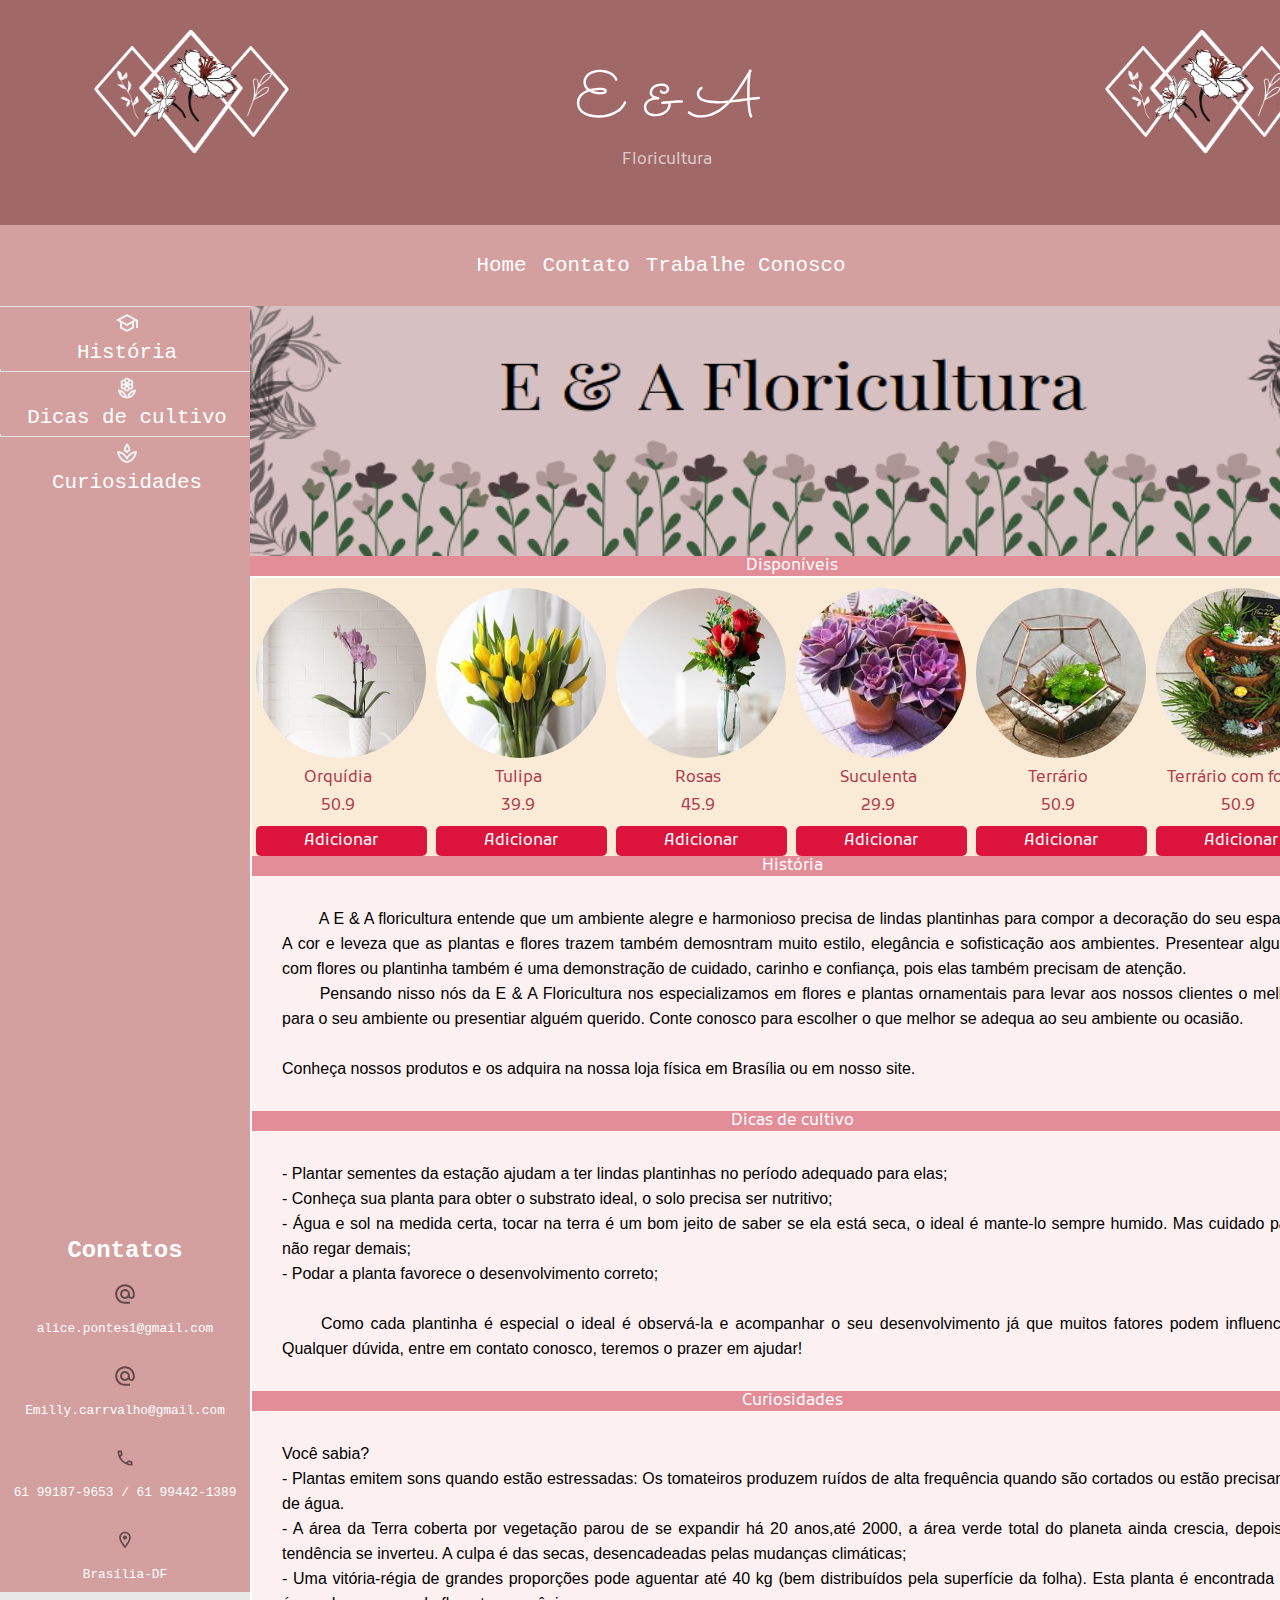
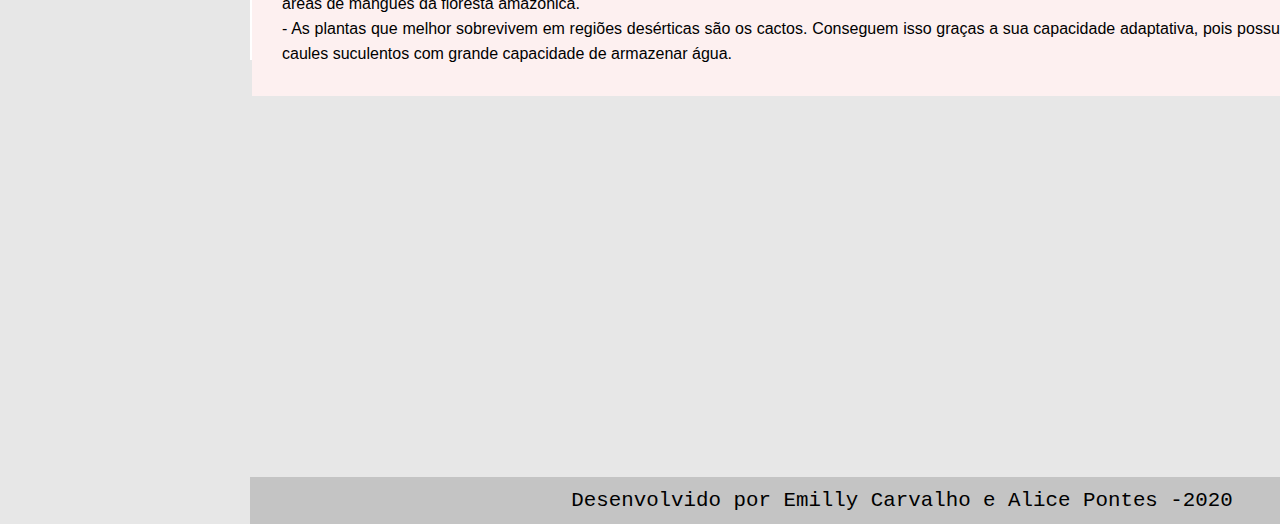
<file: teste-projeto/index.html>
<!DOCTYPE html>
<html lang="en">
  <head>
    <meta charset="UTF-8" />
    <meta name="viewport" content="width=device-width, initial-scale=1.0" />
    <link rel="stylesheet" type="text/css" href="estilos.css" />
    <title>E & A</title>
  </head>
    <body>
        <section >
     
            <header>
              <div id="nome-da-loja"><h1>E & A</h1>
               <p id="p-nome-loja">Floricultura</p></div>
               <img id="logo" src="img/Adalee Naturals.png">
               <img id="logo2" src="img/Adalee Naturals.png">
             </header>
             <nav id="nav-top">
              <ul class="nav-top">
               <ul class="nav-top">
                 <a href="index.html"><li class="nav-top">Home</li></a>
                <a href="#contatos"><li class="nav-top">Contato</li></a>
                <a href="trabalhe_conosco.html"><li class="nav-top">Trabalhe Conosco</li></a>
               </ul></ul>
            </nav>
             <aside id="lado-esquerdo">
              <nav id="nav-left">
               
                  <div class="nav-left" > <a href="#historia"><li class="nav-left"><svg width="24" height="24" viewBox="0 0 24 24" fill="none" xmlns="http://www.w3.org/2000/svg">
                    <path fill-rule="evenodd" clip-rule="evenodd" d="M12 3L1 9L5 11.18V17.18L12 21L19 17.18V11.18L21 10.09V17H23V9L12 3ZM18.82 9L12 12.72L5.18 9L12 5.28L18.82 9ZM12 18.72L17 15.99V12.27L12 15L7 12.27V15.99L12 18.72Z" fill="#F2F2F2"/>
                    </svg>
                    <br>História</li></a> </div>
                  <div class="nav-left" > <a href="#dicas_cultivo"><li class="nav-left"><svg width="24" height="24" viewBox="0 0 24 24" fill="none" xmlns="http://www.w3.org/2000/svg">
                    <path fill-rule="evenodd" clip-rule="evenodd" d="M8.66 13.57C8.81 13.57 8.95 13.56 9.09 13.54C9.56 14.69 10.69 15.5 12 15.5C13.31 15.5 14.44 14.69 14.91 13.54C15.05 13.56 15.2 13.57 15.34 13.57C17.07 13.57 18.48 12.16 18.48 10.43C18.48 9.72 18.23 9.04 17.81 8.5C18.24 7.96 18.48 7.28 18.48 6.57C18.48 4.84 17.07 3.43 15.34 3.43C15.19 3.43 15.05 3.44 14.91 3.46C14.44 2.31 13.31 1.5 12 1.5C10.69 1.5 9.56 2.31 9.09 3.46C8.95 3.44 8.8 3.43 8.66 3.43C6.93 3.43 5.52 4.84 5.52 6.57C5.52 7.28 5.77 7.96 6.19 8.5C5.76 9.04 5.51 9.72 5.51 10.43C5.51 12.16 6.92 13.57 8.66 13.57ZM12 13.5C11.38 13.5 10.88 13.01 10.86 12.4L10.98 11.31C11.3 11.43 11.64 11.5 12 11.5C12.36 11.5 12.71 11.43 13.03 11.31L13.14 12.4C13.12 13.01 12.62 13.5 12 13.5ZM14.7 11.37C14.88 11.5 15.1 11.57 15.34 11.57C15.97 11.57 16.49 11.06 16.49 10.42C16.49 9.98 16.23 9.58 15.83 9.39L14.95 8.97C14.83 9.71 14.44 10.35 13.89 10.8L14.7 11.37ZM14.69 5.63C14.89 5.5 15.11 5.43 15.34 5.43C15.97 5.43 16.48 5.94 16.48 6.57C16.48 7.01 16.23 7.4 15.82 7.6L14.94 8.02C14.82 7.28 14.43 6.64 13.87 6.19L14.69 5.63ZM13.14 4.6C13.12 3.99 12.62 3.5 12 3.5C11.38 3.5 10.88 3.99 10.86 4.6L10.98 5.69C11.3 5.57 11.64 5.5 12 5.5C12.36 5.5 12.71 5.57 13.03 5.69L13.14 4.6ZM8.66 5.43C8.9 5.43 9.12 5.5 9.3 5.63L10.11 6.19C9.56 6.64 9.17 7.28 9.05 8.02L8.17 7.6C7.77 7.4 7.51 7.01 7.51 6.57C7.51 5.94 8.03 5.43 8.66 5.43ZM9.05 8.98L8.17 9.4C7.77 9.6 7.51 9.99 7.52 10.42C7.52 11.05 8.03 11.56 8.66 11.56C8.89 11.56 9.11 11.49 9.31 11.36L10.12 10.81C9.56 10.36 9.17 9.72 9.05 8.98ZM12 22.5C16.97 22.5 21 18.47 21 13.5C16.03 13.5 12 17.53 12 22.5ZM3 13.5C3 18.47 7.03 22.5 12 22.5C12 17.53 7.97 13.5 3 13.5ZM14.44 20.06C15.15 18.16 16.66 16.64 18.56 15.94C17.85 17.84 16.34 19.35 14.44 20.06ZM5.44 15.94C7.34 16.65 8.86 18.16 9.56 20.06C7.66 19.35 6.15 17.84 5.44 15.94Z" fill="#F2F2F2"/>
                    </svg>
                    <br>Dicas de cultivo</li></a> </div>
                  <div class="nav-left" > <a href="#curiosidades"><li class="nav-left">
                    <svg width="24" height="24" viewBox="0 0 63 64" fill="none" xmlns="http://www.w3.org/2000/svg">
                      <path fill-rule="evenodd" clip-rule="evenodd" d="M40.6613 25.68C40.1888 18.24 37.2225 10.9866 31.6575 5.33331C26.04 11.04 22.9425 18.2933 22.3388 25.68C25.6988 27.4933 28.7963 29.84 31.5 32.6933C34.2038 29.8666 37.3013 27.52 40.6613 25.68ZM31.6313 13.84C33.2851 16.5866 34.4401 19.6533 35.0438 22.8533C33.8101 23.6533 32.6551 24.5333 31.5263 25.4667C30.4238 24.56 29.2426 23.68 28.0351 22.88C28.6913 19.68 29.8988 16.6133 31.6313 13.84ZM23.4675 32.6666C26.6175 34.96 29.3475 37.8666 31.5 41.2C37.1438 32.4533 46.7775 26.6666 57.75 26.6666C57.75 40.8533 48.93 52.8533 36.6713 57.3066C34.9913 57.8933 33.285 58.3466 31.5 58.6666C29.715 58.3733 27.9825 57.92 26.3287 57.3066C14.07 52.8533 5.25 40.8533 5.25 26.6666C12.0487 26.6666 18.3225 28.88 23.4412 32.64C23.3046 32.5474 23.1581 32.4549 23.0081 32.3602L23.0079 32.3601C22.8122 32.2365 22.6107 32.1092 22.4175 31.9733C22.6156 32.1281 22.8225 32.2559 23.028 32.3829C23.1765 32.4746 23.3243 32.566 23.4675 32.6666ZM34.965 52.2666C33.81 52.6666 32.655 52.9866 31.4738 53.2533C30.3188 53.0133 29.19 52.6933 28.1138 52.2933C19.4775 49.1466 13.1513 41.6533 11.1825 32.6933C14.07 33.3866 16.8263 34.5866 19.3725 36.24L19.32 36.2666C19.6613 36.5066 20.0025 36.7466 20.3438 36.9333L20.5275 37.04C23.1263 38.96 25.3575 41.3333 27.1163 44.1066L31.5 50.9333L35.8838 44.1333C37.695 41.3333 39.9525 38.9333 42.525 37.04L42.7088 36.9066C42.945 36.7733 43.1813 36.6133 43.4175 36.4533L43.3913 36.4C45.9638 34.6666 48.825 33.3866 51.8175 32.6666C49.8488 41.6533 43.5488 49.1466 34.965 52.2666ZM23.4937 32.6661C23.5218 32.6933 23.5602 32.7271 23.5987 32.7466C23.5462 32.72 23.5199 32.6933 23.4937 32.6666C23.4937 32.6665 23.4937 32.6663 23.4937 32.6661ZM23.4674 32.64C23.4674 32.64 23.4933 32.64 23.4937 32.6661C23.4834 32.6562 23.4744 32.6471 23.4674 32.64Z" fill="#F2F2F2"/>
                      </svg> <br>Curiosidades 
                  </li></a> </div>
                  <div class="nav-left">
                  
                      
                  </div>
              </nav>
              <article id="article-nav" >
                <div id="contatos-nome"><h2>Contatos</h2></div>
                <div id="contatos">
                  <svg class="contatos" width="20" height="20" viewBox="0 0 34 34" fill="none" xmlns="http://www.w3.org/2000/svg">
                  <path fill-rule="evenodd" clip-rule="evenodd" d="M0.333496 17C0.333496 7.80001 7.80016 0.333344 17.0002 0.333344C26.2002 0.333344 33.6668 7.80001 33.6668 17V19.3833C33.6668 22.6667 31.1168 25.3333 27.8335 25.3333C25.8502 25.3333 23.9835 24.3667 22.9002 22.8833C21.4002 24.4 19.3002 25.3333 17.0002 25.3333C12.4002 25.3333 8.66683 21.6 8.66683 17C8.66683 12.4 12.4002 8.66668 17.0002 8.66668C21.6002 8.66668 25.3335 12.4 25.3335 17V19.3833C25.3335 20.7 26.5168 22 27.8335 22C29.1502 22 30.3335 20.7 30.3335 19.3833V17C30.3335 9.76668 24.2335 3.66668 17.0002 3.66668C9.76683 3.66668 3.66683 9.76668 3.66683 17C3.66683 24.2333 9.76683 30.3333 17.0002 30.3333H25.3335V33.6667H17.0002C7.80016 33.6667 0.333496 26.2 0.333496 17ZM12.0002 17C12.0002 19.7667 14.2335 22 17.0002 22C19.7668 22 22.0002 19.7667 22.0002 17C22.0002 14.2333 19.7668 12 17.0002 12C14.2335 12 12.0002 14.2333 12.0002 17Z" fill="black" fill-opacity="0.54"/>
                  </svg>
                  <a  class="contatos"  href="https://alice.pontes1@gmail.com" target="_blank"> <p>alice.pontes1@gmail.com</p></a>
                </div>
                <div id="contatos">
                  <svg  class="contatos" width="20" height="20" viewBox="0 0 34 34" fill="none" xmlns="http://www.w3.org/2000/svg">
                  <path fill-rule="evenodd" clip-rule="evenodd" d="M0.333496 17C0.333496 7.80001 7.80016 0.333344 17.0002 0.333344C26.2002 0.333344 33.6668 7.80001 33.6668 17V19.3833C33.6668 22.6667 31.1168 25.3333 27.8335 25.3333C25.8502 25.3333 23.9835 24.3667 22.9002 22.8833C21.4002 24.4 19.3002 25.3333 17.0002 25.3333C12.4002 25.3333 8.66683 21.6 8.66683 17C8.66683 12.4 12.4002 8.66668 17.0002 8.66668C21.6002 8.66668 25.3335 12.4 25.3335 17V19.3833C25.3335 20.7 26.5168 22 27.8335 22C29.1502 22 30.3335 20.7 30.3335 19.3833V17C30.3335 9.76668 24.2335 3.66668 17.0002 3.66668C9.76683 3.66668 3.66683 9.76668 3.66683 17C3.66683 24.2333 9.76683 30.3333 17.0002 30.3333H25.3335V33.6667H17.0002C7.80016 33.6667 0.333496 26.2 0.333496 17ZM12.0002 17C12.0002 19.7667 14.2335 22 17.0002 22C19.7668 22 22.0002 19.7667 22.0002 17C22.0002 14.2333 19.7668 12 17.0002 12C14.2335 12 12.0002 14.2333 12.0002 17Z" fill="black" fill-opacity="0.54"/>
                  </svg>
                  <a   class="contatos" href="https://emilly.carrvalho@gmail.com" target="_blank"><p>Emilly.carrvalho@gmail.com </p></a>
                </div>
                  <div id="contatos">
                    <svg  class="contatos" width="20" height="20" viewBox="0 0 40 40" fill="none" xmlns="http://www.w3.org/2000/svg">
                      <path fill-rule="evenodd" clip-rule="evenodd" d="M6.66667 5H12.5C13.4167 5 14.1667 5.75 14.1667 6.66667C14.1667 8.75 14.5 10.75 15.1167 12.6167C15.3 13.2 15.1667 13.85 14.7 14.3167L11.0333 17.9833C13.4333 22.7 17.3 26.55 22.0167 28.9667L25.6833 25.3C26.0167 24.9833 26.4333 24.8167 26.8667 24.8167C27.0333 24.8167 27.2167 24.8333 27.3833 24.9C29.25 25.5167 31.2667 25.85 33.3333 25.85C34.25 25.85 35 26.6 35 27.5167V33.3333C35 34.25 34.25 35 33.3333 35C17.6833 35 5 22.3167 5 6.66667C5 5.75 5.75 5 6.66667 5ZM10.9 8.33333C11 9.81667 11.25 11.2667 11.65 12.65L9.65 14.65C8.96667 12.65 8.53333 10.5333 8.38333 8.33333H10.9ZM27.3333 28.3667C28.75 28.7667 30.2 29.0167 31.6667 29.1167V31.6C29.4667 31.45 27.35 31.0167 25.3333 30.35L27.3333 28.3667Z" fill="black" fill-opacity="0.54"/>
                      </svg>
                      <p class="contatos"> 61 99187-9653 / 61 99442-1389</p>
                  </div>
                      <div id="contatos">
                        <svg class="contatos" width="20" height="20" viewBox="0 0 40 40" fill="none" xmlns="http://www.w3.org/2000/svg">
                          <path fill-rule="evenodd" clip-rule="evenodd" d="M20.0002 3.33331C13.5502 3.33331 8.3335 8.54998 8.3335 15C8.3335 23.75 20.0002 36.6666 20.0002 36.6666C20.0002 36.6666 31.6668 23.75 31.6668 15C31.6668 8.54998 26.4502 3.33331 20.0002 3.33331ZM11.6668 15C11.6668 10.4 15.4002 6.66665 20.0002 6.66665C24.6002 6.66665 28.3335 10.4 28.3335 15C28.3335 19.8 23.5335 26.9833 20.0002 31.4666C16.5335 27.0166 11.6668 19.75 11.6668 15ZM15.8335 15C15.8335 12.6988 17.699 10.8333 20.0002 10.8333C21.4888 10.8333 22.8643 11.6275 23.6086 12.9166C24.3529 14.2058 24.3529 15.7941 23.6086 17.0833C22.8643 18.3725 21.4888 19.1666 20.0002 19.1666C17.699 19.1666 15.8335 17.3012 15.8335 15Z" fill="black" fill-opacity="0.54"/>
                          </svg>
                          <p  class="contatos" >Brasília-DF</p>
                      </div>
                  
              </article>
             </aside>
             <aside id="lado-direito">
              <div id="carrin">
                <h2 id="carrinho-h2">Carrinho</h2>
              <div id="carrinho">
                <font style="color: aliceblue;">Ainda não adicionou nenhuma plantinha :(</font>
            </div>
              <div id="total">
                <h2 id="total-h2">Total da Compra</h2>
              </div>  

            <button id="btn-carrinho"><svg width="43" height="45" viewBox="0 0 49 53" fill="none" xmlns="http://www.w3.org/2000/svg">
              <path fill-rule="evenodd" clip-rule="evenodd" d="M37.3548 26.4337C36.6607 27.8029 35.3132 28.7083 33.7819 28.7083H18.5715L16.3257 33.125H40.8257V37.5416H16.3257C13.2223 37.5416 11.2623 33.942 12.7528 30.9829L15.509 25.5945L8.15902 8.83329H4.07568V4.41663H10.7519L12.6711 8.83329H42.8878C44.4394 8.83329 45.4194 10.6441 44.664 12.1016L37.3548 26.4337ZM39.4169 13.25H14.6107L19.4494 24.2916H33.7819L39.4169 13.25ZM16.3257 39.75C14.0799 39.75 12.2628 41.7375 12.2628 44.1666C12.2628 46.5958 14.0799 48.5833 16.3257 48.5833C18.5715 48.5833 20.409 46.5958 20.409 44.1666C20.409 41.7375 18.5715 39.75 16.3257 39.75ZM32.6794 44.1666C32.6794 41.7375 34.4965 39.75 36.7424 39.75C38.9882 39.75 40.8257 41.7375 40.8257 44.1666C40.8257 46.5958 38.9882 48.5833 36.7424 48.5833C34.4965 48.5833 32.6794 46.5958 32.6794 44.1666Z" fill="#F2F2F2"/>
              </svg>
              </button>
            </div>
            </aside>
             <main> 
              <div id="banner">
                <img id="img-banner"src="img/ea floricultura.png" alt="banner rosa com desenho de flores e plantas e o nome da loja" /> 
              </div>
              
                <div id="disponiveis"><h2 id="disponiveis">Disponíveis</h2></div>
              <section id="produtos-c">
                  <div id="container-cards"> 
                      <div id="produtos"></div>
                  </div>
                  
                  <div id="historia"> <h2 id="disponiveis" > História </h2>
                    <p id="Apresentacao">
                      &emsp; &emsp;A E & A floricultura entende que um ambiente alegre e harmonioso precisa de lindas plantinhas para compor a decoração do seu espaço. A cor e leveza que as plantas e flores trazem também demosntram muito estilo, elegância e sofisticação aos ambientes. Presentear alguém com flores ou plantinha também é uma demonstração de cuidado, carinho e confiança, pois elas também precisam de atenção.<br>
                       &emsp; &emsp;Pensando nisso nós da E & A Floricultura nos especializamos em flores e plantas ornamentais para levar aos nossos clientes o melhor para o seu ambiente ou presentiar alguém querido. Conte conosco para escolher o que melhor se adequa ao seu ambiente ou ocasião.<br>
                      <br>
                      Conheça nossos produtos e os adquira na nossa loja física em Brasília ou em nosso site.

                    </p>
                  </div>
                  <div id="dicas_cultivo"> <h2 id="disponiveis"> Dicas de cultivo </h2>
                    <p id="Apresentacao">
                      - Plantar sementes da estação ajudam a ter lindas plantinhas no período adequado para elas;<br>
                      - Conheça sua planta para obter o substrato ideal, o solo precisa ser nutritivo;<br>
                      - Água e sol na medida certa, tocar na terra é um bom jeito de saber se ela está seca, o ideal é mante-lo sempre humido. Mas cuidado para não regar demais;<br>
                      - Podar a planta favorece o desenvolvimento correto;
                      <br>
                      <br>
                       &emsp; &emsp;Como cada plantinha é especial o ideal é observá-la e acompanhar o seu desenvolvimento já que muitos fatores podem influenciar. Qualquer dúvida, entre em contato conosco, teremos o prazer em ajudar!   

                    </p>
                  </div>
                  <div id="curiosidades"> <h2 id="disponiveis"> Curiosidades</h2>
                    <p id="Apresentacao">

                       Você sabia? <br>
                      - Plantas emitem sons quando estão estressadas: Os tomateiros produzem ruídos de alta frequência quando são cortados ou estão precisando de água.<br>
                      - A área da Terra coberta por vegetação parou de se expandir há 20 anos,até 2000, a área verde total do planeta ainda crescia, depois, a tendência se inverteu. A culpa é das secas, desencadeadas pelas mudanças climáticas;<br>
                      - Uma vitória-régia de grandes proporções pode aguentar até 40 kg (bem distribuídos pela superfície da folha). Esta planta é encontrada em áreas de mangues da floresta amazônica.<br>
                      - As plantas que melhor sobrevivem em regiões desérticas são os cactos. Conseguem isso graças a sua capacidade adaptativa, pois possuem caules suculentos com grande capacidade de armazenar água.

                                           
                      
                      </p>
                  </div>
              </section>
              </main>
        </section>
    

   
    <footer>
      <p>
        Desenvolvido por
        <a href="https://www.instagram.com/_emyss/" target="_blank"
          >Emilly Carvalho</a> e <a href="https://www.instagram.com/alice.pontes1/" target="_blank">Alice Pontes </a>-2020 
        
      </p>
      <script src="carrinho.js"></script>
    </footer>
  </section>
       
    </body>
</html>
</file>
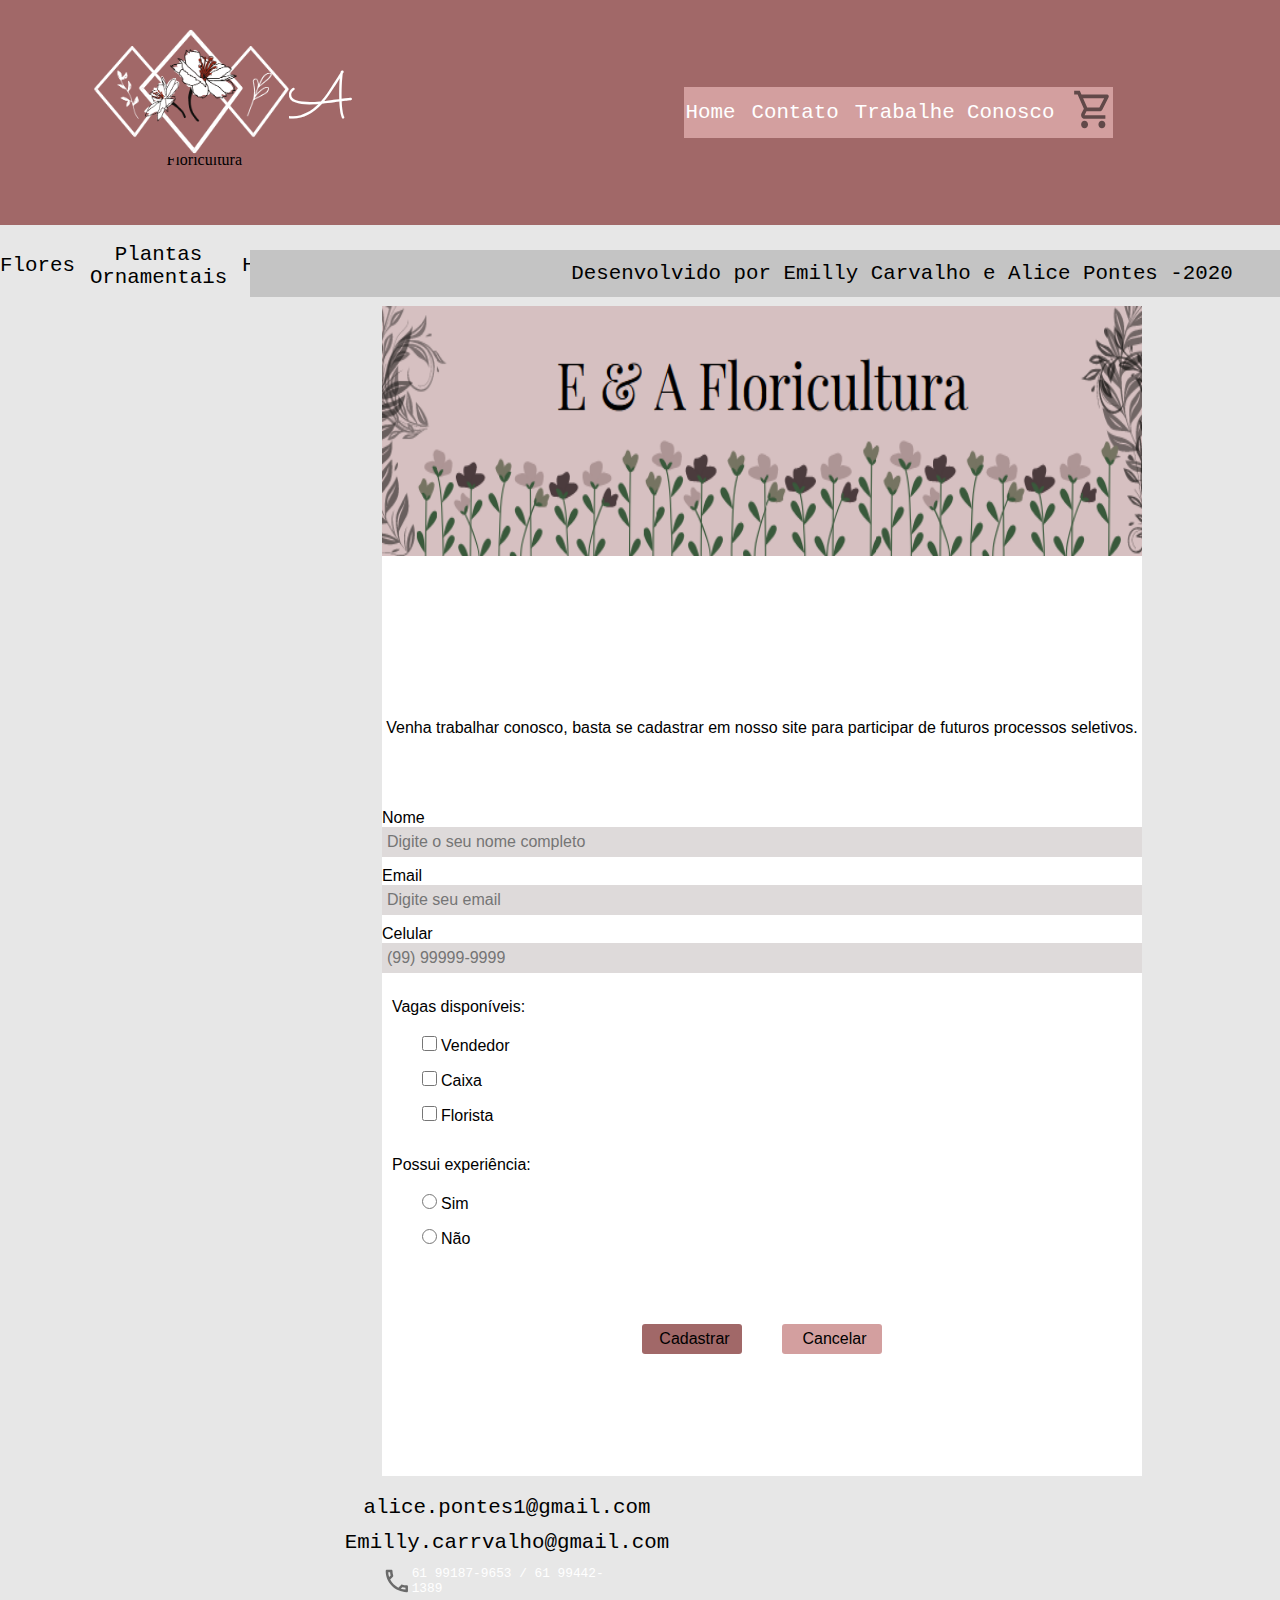
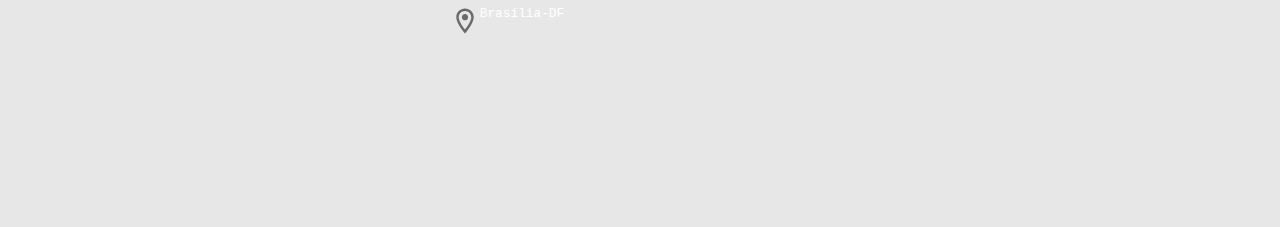
<file: teste-projeto/trabalhe_conosco.html>
<!DOCTYPE html>
<html lang="en">
  <head>
    <meta charset="UTF-8" />
    <meta name="viewport" content="width=device-width, initial-scale=1.0" />
    <link rel="stylesheet" type="text/css" href="estilos.css" />
    <title>E & A</title>
  </head>
  <body>
    <section>
     
      <header>
       <div id="nome-da-loja"><h1>E & A</h1>
        <p>Floricultura</p></div>
       <div id="nav-top" > <ul class="nav-top">
        <a href="index.html"><li class="nav-top">Home</li></a>
        <a href="#contatos"><li class="nav-top">Contato</li></a>
        <a href="trabalhe_conosco.html"><li class="nav-top">Trabalhe Conosco</li></a>
        <a href="carrinho.html"><button  id="btn-top" class="nav-top" type="button"> <svg width="43" height="45" viewBox="0 0 49 53" fill="none" xmlns="http://www.w3.org/2000/svg">
            <path fill-rule="evenodd" clip-rule="evenodd" d="M37.3548 26.4337C36.6607 27.8029 35.3132 28.7083 33.7819 28.7083H18.5715L16.3257 33.125H40.8257V37.5416H16.3257C13.2223 37.5416 11.2623 33.942 12.7528 30.9829L15.509 25.5945L8.15902 8.83329H4.07568V4.41663H10.7519L12.6711 8.83329H42.8878C44.4394 8.83329 45.4194 10.6441 44.664 12.1016L37.3548 26.4337ZM39.4169 13.25H14.6107L19.4494 24.2916H33.7819L39.4169 13.25ZM16.3257 39.75C14.0799 39.75 12.2628 41.7375 12.2628 44.1666C12.2628 46.5958 14.0799 48.5833 16.3257 48.5833C18.5715 48.5833 20.409 46.5958 20.409 44.1666C20.409 41.7375 18.5715 39.75 16.3257 39.75ZM32.6794 44.1666C32.6794 41.7375 34.4965 39.75 36.7424 39.75C38.9882 39.75 40.8257 41.7375 40.8257 44.1666C40.8257 46.5958 38.9882 48.5833 36.7424 48.5833C34.4965 48.5833 32.6794 46.5958 32.6794 44.1666Z" fill="black" fill-opacity="0.54"/>
            </svg></button></a>
        </ul></div>
      </header>
      <nav id="nav-menu">
        <img id="logo" src="img/Adalee Naturals.png">
        <ul id="nav-menu">
            <a class="a-menu" href="pagina_flores.html"><li>Flores</li></a>
            <a class="a-menu"href="pagina_plantas_ornamentais.html"><li>Plantas Ornamentais</li></a>
            <a class="a-menu" href="pagina_hortalicas.html"><li>Hortaliças</li></a>
          
        </ul>
      </nav>
      <aside id="lado-esquerdo">
      </aside>
      <main> 
        
        <div id="banner">
          <img id="img-banner"src="img/ea floricultura.png" alt="banner rosa com desenho de flores e plantas e o nome da loja" /> 
        </div>
        
        <h1 id="h1_trabalheConosco">Trabalhe Conosco</h1>
        <p id="text_trabalheConosco">Venha trabalhar conosco, basta se cadastrar em nosso site para participar de futuros processos seletivos.
        </p>
        <form name="" method="" action="">
            <label for="nome">Nome </label>
            <input
              id="nome"
              type="text"
              name="nome_completo"
              placeholder="Digite o seu nome completo"
              
            />
    
            <label for="Email">Email</label>
            <input
              id="Email"
              type="email"
              name="email"
              placeholder="Digite seu email"
            />
    
    
            <label for="celular">Celular</label>
            <input
              id="celular"
              type="tell"
              name="celular"
              placeholder="(99) 99999-9999"
              pattern="“^\(?\d{2}\)\d{5}[-\s]\d{4}.*?$”"
            />
            
            <fieldset >
                <legend>Vagas disponíveis:</legend>
                <input id="Vendedor" type="checkbox" name="Vendedor" />
                <label for="Vendedor">Vendedor</label>
                <br>
                <input id="Caixa" type="checkbox" name="Caixa" />
                <label for="Caixa">Caixa</label>
                <br>
                <input id="Florista" type="checkbox" name="Florista" />
                <label for="Florista"> Florista </label>
              </fieldset>
              
         
    
            <fieldset>
              <legend>Possui experiência:</legend>
              <input id="sim" type="radio" name="experiencia" value="sim" />
              <label for="sim"> Sim </label>
                <br>
              <input id="nao" type="radio" name="experiencia" value="nao" />
              <label for="nao"> Não </label>

            </fieldset>
         
    
            <div id="btn">
            <input type="submit" name="btn_inscrição" value="Cadastrar" />
            <input type="reset" name="btn_cancelar" value="Cancelar" />
            </div>
          </form>
      </main>
      <aside id="lado-direito">
      </aside>
      <article id="contatos">
        <div class="contatos">
          <svg width="25" height="25" viewBox="0 0 34 34" fill="none" xmlns="http://www.w3.org/2000/svg">
          <path fill-rule="evenodd" clip-rule="evenodd" d="M0.333496 17C0.333496 7.80001 7.80016 0.333344 17.0002 0.333344C26.2002 0.333344 33.6668 7.80001 33.6668 17V19.3833C33.6668 22.6667 31.1168 25.3333 27.8335 25.3333C25.8502 25.3333 23.9835 24.3667 22.9002 22.8833C21.4002 24.4 19.3002 25.3333 17.0002 25.3333C12.4002 25.3333 8.66683 21.6 8.66683 17C8.66683 12.4 12.4002 8.66668 17.0002 8.66668C21.6002 8.66668 25.3335 12.4 25.3335 17V19.3833C25.3335 20.7 26.5168 22 27.8335 22C29.1502 22 30.3335 20.7 30.3335 19.3833V17C30.3335 9.76668 24.2335 3.66668 17.0002 3.66668C9.76683 3.66668 3.66683 9.76668 3.66683 17C3.66683 24.2333 9.76683 30.3333 17.0002 30.3333H25.3335V33.6667H17.0002C7.80016 33.6667 0.333496 26.2 0.333496 17ZM12.0002 17C12.0002 19.7667 14.2335 22 17.0002 22C19.7668 22 22.0002 19.7667 22.0002 17C22.0002 14.2333 19.7668 12 17.0002 12C14.2335 12 12.0002 14.2333 12.0002 17Z" fill="black" fill-opacity="0.54"/>
          </svg>
          <a href="https://alice.pontes1@gmail.com" target="_blank"> <p>alice.pontes1@gmail.com</p></a>
        </div>
        <div class="contatos">
          <svg width="25" height="25" viewBox="0 0 34 34" fill="none" xmlns="http://www.w3.org/2000/svg">
          <path fill-rule="evenodd" clip-rule="evenodd" d="M0.333496 17C0.333496 7.80001 7.80016 0.333344 17.0002 0.333344C26.2002 0.333344 33.6668 7.80001 33.6668 17V19.3833C33.6668 22.6667 31.1168 25.3333 27.8335 25.3333C25.8502 25.3333 23.9835 24.3667 22.9002 22.8833C21.4002 24.4 19.3002 25.3333 17.0002 25.3333C12.4002 25.3333 8.66683 21.6 8.66683 17C8.66683 12.4 12.4002 8.66668 17.0002 8.66668C21.6002 8.66668 25.3335 12.4 25.3335 17V19.3833C25.3335 20.7 26.5168 22 27.8335 22C29.1502 22 30.3335 20.7 30.3335 19.3833V17C30.3335 9.76668 24.2335 3.66668 17.0002 3.66668C9.76683 3.66668 3.66683 9.76668 3.66683 17C3.66683 24.2333 9.76683 30.3333 17.0002 30.3333H25.3335V33.6667H17.0002C7.80016 33.6667 0.333496 26.2 0.333496 17ZM12.0002 17C12.0002 19.7667 14.2335 22 17.0002 22C19.7668 22 22.0002 19.7667 22.0002 17C22.0002 14.2333 19.7668 12 17.0002 12C14.2335 12 12.0002 14.2333 12.0002 17Z" fill="black" fill-opacity="0.54"/>
          </svg>
          <a href="https://emilly.carrvalho@gmail.com" target="_blank"><p>Emilly.carrvalho@gmail.com </p></a>
        </div>
          <div class="contatos">
            <svg width="30" height="30" viewBox="0 0 40 40" fill="none" xmlns="http://www.w3.org/2000/svg">
              <path fill-rule="evenodd" clip-rule="evenodd" d="M6.66667 5H12.5C13.4167 5 14.1667 5.75 14.1667 6.66667C14.1667 8.75 14.5 10.75 15.1167 12.6167C15.3 13.2 15.1667 13.85 14.7 14.3167L11.0333 17.9833C13.4333 22.7 17.3 26.55 22.0167 28.9667L25.6833 25.3C26.0167 24.9833 26.4333 24.8167 26.8667 24.8167C27.0333 24.8167 27.2167 24.8333 27.3833 24.9C29.25 25.5167 31.2667 25.85 33.3333 25.85C34.25 25.85 35 26.6 35 27.5167V33.3333C35 34.25 34.25 35 33.3333 35C17.6833 35 5 22.3167 5 6.66667C5 5.75 5.75 5 6.66667 5ZM10.9 8.33333C11 9.81667 11.25 11.2667 11.65 12.65L9.65 14.65C8.96667 12.65 8.53333 10.5333 8.38333 8.33333H10.9ZM27.3333 28.3667C28.75 28.7667 30.2 29.0167 31.6667 29.1167V31.6C29.4667 31.45 27.35 31.0167 25.3333 30.35L27.3333 28.3667Z" fill="black" fill-opacity="0.54"/>
              </svg>
              <p> 61 99187-9653 / 61 99442-1389</p>
          </div>
              <div class="contatos">
                <svg width="30" height="30" viewBox="0 0 40 40" fill="none" xmlns="http://www.w3.org/2000/svg">
                  <path fill-rule="evenodd" clip-rule="evenodd" d="M20.0002 3.33331C13.5502 3.33331 8.3335 8.54998 8.3335 15C8.3335 23.75 20.0002 36.6666 20.0002 36.6666C20.0002 36.6666 31.6668 23.75 31.6668 15C31.6668 8.54998 26.4502 3.33331 20.0002 3.33331ZM11.6668 15C11.6668 10.4 15.4002 6.66665 20.0002 6.66665C24.6002 6.66665 28.3335 10.4 28.3335 15C28.3335 19.8 23.5335 26.9833 20.0002 31.4666C16.5335 27.0166 11.6668 19.75 11.6668 15ZM15.8335 15C15.8335 12.6988 17.699 10.8333 20.0002 10.8333C21.4888 10.8333 22.8643 11.6275 23.6086 12.9166C24.3529 14.2058 24.3529 15.7941 23.6086 17.0833C22.8643 18.3725 21.4888 19.1666 20.0002 19.1666C17.699 19.1666 15.8335 17.3012 15.8335 15Z" fill="black" fill-opacity="0.54"/>
                  </svg>
                  <p>Brasília-DF</p>
              </div>
          
      </article>
      <footer>
        <p>
          Desenvolvido por
          <a href="https://www.instagram.com/_emyss/" target="_blank"
            >Emilly Carvalho</a> e <a href="">Alice Pontes </a>-2020 
          
        </p>
        
      </footer>
    </section>
  </body>
</html>
</file>
<file: teste-projeto/estilos.css>
@import url("https://fonts.googleapis.com/css2?family=Kufam:ital,wght@1,600&family=Sacramento&display=swap");
* {
  margin: 0;
  padding: 0;
}

body {
  background-color: #e7e7e7;
  margin: 0;
  padding: 0;
}
section {
  display: grid;
  grid-template-columns: 1fr 4fr 1.2fr;
  grid-template-rows: 25vh 9vh 130vh 30vh 9vh;
  grid-template-areas:
    "c c c"
    "nt nt nt"
    "m p a"
    "m b a"
    "r r r";
}

header {
  background-color: #a16868;
  display: flex;
  grid-area: c;
  height: 100%;

  justify-content: space-around;
  align-items: center;
}
#logo {
  position: absolute;
  width: 200px;
  height: 150px;
  left: 89px;
  top: 7px;
}
#logo2 {
  position: absolute;
  width: 200px;
  height: 150px;
  left: 1100px;
  top: 7px;
}
#nome-da-loja {
  justify-content: center;
  align-items: center;
}
h1 {
  font: 4rem "Sacramento", cursive;
  color: #ffffff;
}
#p-nome-loja {
  text-align: center;
  font: 1rem "Kufam", cursive;
  color: #ddc8c8;
}
a {
  font: 1.65rem "Liberation Mono", sans-serif;
  text-decoration: none;
  color: #ffff;
}
#nav-top {
  background-color: #d39f9f;
  grid-area: nt;
  display: flex;
  justify-content: space-around;
  align-items: center;
}
.nav-top {
  padding-left: 1px;
  color: #ffffff;
}

.nav-top:link {
  color: #ffffff;
}
.nav-top:visited {
  color: #ffffff;
}
.nav-top:hover {
  color: crimson;
}
.nav-top:active {
  color: #75002a;
}

#btn-top {
  background-color: #d39f9f;
  border: none;
}
#btn-top:hover {
  box-shadow: 3px 5px 25px #d69595;
  transition: 0.5s;
  background-color: #d69595;
  border-radius: 10px;
}

ul {
  display: flex;
  height: 100%;
  align-items: center;
}
li {
  list-style-type: none;
  margin-right: 15px;
}

main {
  background-color: #ffffff;
  grid-area: p;
  display: flex;
  flex-wrap: wrap;
  justify-content: center;
}
#banner {
  width: 100%;
  height: 250px;
  margin: 0;
}

#img-banner {
  width: 100%;
  height: 100%;
}
#Apresentacao {
  font: 1rem;
  font-family: Arial, Helvetica, sans-serif;
  padding: 30px;
  background-color: #fdf0f0;
  line-height: 25px;
  text-align: justify;
}
#disponiveis {
  background-color: #e28d98;
  color: #ffffff;
  width: 100%;
  text-align: center;
  font: 1rem "Kufam", cursive;
}

#produtos-c {
  padding: 2px;
  background-color: rgb(255, 255, 255);
  height: 120vh;
  display: block;
}
#produtos-container {
  background-color: antiquewhite;
  width: 100%;
  height: 200%;
  display: flex;
}

#produtos {
  background-color: chartreuse;
  width: 100%;
  display: flex;
}

#card-nome {
  background-color: antiquewhite;
  padding: 3px;
  margin-bottom: 2px;
  width: 95%;
  text-align: center;
  font: 1rem "Kufam", cursive;
  color: #af3f4e;
}

#img-card {
  margin-top: 10px;
  width: 170px;
  height: 170px;
  border-radius: 100px;
}
#img-card:hover {
  box-shadow: 3px 5px 25px #9c9c9c;
  transition: 0.5s;
  background-color: #e7d0d0;
  border-radius: 6px;
}
#lado-direito {
  background-color: #e7e7e7;
  grid-area: a;
}

.produto-single {
  /* background-color: rgb(234, 0, 255); */
  width: 100%;
  height: 200%;
  padding: 0 2%;
  margin-right: 10px;
}


#carrin {
  background-color: #cc9797;
  width: 50%;
  height: 350px;
  position: absolute;
  border-radius: 5px;
}
#carrinho {
  background-color: #cc9797;
  max-height: 150px;
  margin-top: auto;
  padding: 0 2%;
  display: block;
  position: absolute;
}
#carrinho-h2 {
  padding-top: 10px;
  padding-left: 70px;
  color: #ffff;
  height: 50px;
  width: 100%;
  background-color: #af3f4e;
}

#total {
  background-color: #cc9797;
  width: 50%;
  height: 10px;
  position: absolute;
  border-radius: 5px;
  margin-top: 34%;
}

#total-h2 {
  padding-top: 10px;
  padding-left: 70px;
  color: #ffff;
  height: 50px;
  width: 100%;
  background-color: #af3f4e;

 } 
#btn-carrinho {
  color: #ffffff;
  border: none;
  width: 80px;
  height: 80px;
  background-color: crimson;
  border-radius: 40px;
  position: relative;
  top: 240px;
  left: 500px;
}

#adicionar {
  background-color: crimson;
  padding: 5px;
  border-radius: 5px;
  width: 95%;
  text-align: center;
  font: 1rem "Kufam", cursive;
  color: #ffffff;
}
#adicionar:hover {
  box-shadow: 3px 5px 25px crimson;
  transition: 0.5s;
  background-color: crimson;
  border-radius: 6px;
}
#lado-esquerdo {
  background-color: #e7e7e7;
  grid-area: m;
}
#nav-left {
  display: block;
  height: 180px;
  justify-content: center;
  align-items: center;
  background-color: #e4e4e4;
  margin-top: 1px;
}
.nav-left {
  background-color: #d39f9f;
  margin-bottom: 3px;
  padding-top: 2px;
  display: block;
  justify-content: center;
  align-items: center;
  height: 60px;
  width: 100%;
}
.nav-left {
  padding-left: 1px;
  color: #ffffff;
}

.nav-left:link {
  color: #ffffff;
}
.nav-left:visited {
  color: #ffffff;
}
.nav-left:hover {
  color: crimson;
}
.nav-left:active {
  color: crimson;
}


#article-nav {
  background-color: #d39f9f;
  padding-top: 750px;
}
#contatos-nome {
  color: #ffff;
  text-align: center;
  font: 1rem "Liberation mono";
}
#contatos {
  grid-area: b;
  padding-bottom: 0px;
  width: 250px;
  justify-content: center;
  margin-top: 20px;
  margin-bottom: 10px;
}
.contatos {
  width: 100%;
  justify-content: center;
  padding-bottom: 10px;
  grid-area: b;
  font: 0.8rem "Liberation mono";
  display: inline-flex;
  color: rgb(255, 255, 255);
}
footer {
  background-color: #c4c4c4;
  grid-area: r;
  padding: 12px;
  margin: 250px 0px 0px 250px;
  position: absolute;
  width: 100%;
}
footer p,
a {
  color: rgb(0, 0, 0);
  text-align: center;
  font: 1.3rem "Liberation mono";
}
footer a:hover {
  color: rgb(240, 78, 105);
}
/* pagina_trabalhe_conosco */
#h1_trabalheConosco {
  font: 1rem "Raleway", sans-serif;
  justify-content: center;
  align-items: center;
}
#text_trabalheConosco {
  font: 1rem "Raleway", sans-serif;

  justify-content: center;
  align-items: center;
}

input {
  width: 100%;
  height: 30px;
  margin-bottom: 10px;
  padding-left: 5px;
  box-sizing: border-box;
  border: none;
  font: 1rem "Raleway", sans-serif;
  color: rgb(58, 58, 58);
  background-color: #dedada;
}

fieldset {
  border: none;
  margin-bottom: 10px;
  padding: 10px;
  margin-top: 15px;
}
label {
  font: 1rem "Raleway", sans-serif;
}
legend {
  font: 1rem "Raleway", sans-serif;
}
input[type="radio"],
input[type="checkbox"] {
  width: 15px;
  height: 15px;
  margin-top: 10px;
  margin-left: 30px;
  background-color: #dedada;
  border: none;
}
#btn {
  display: flex;
  padding: 30px;
  width: 700px;
  justify-content: center;
  align-items: center;
}
input[type="submit"],
input[type="reset"] {
  margin: 20px;
  background-color: #a16868;
  color: #000000;
  border: 0;
  border-radius: 3px;
  width: 100px;
  justify-content: center;
}
input[type="reset"] {
  background-color: #d39f9f;
}
/*CARRINHO

#tabela {
  border: 1px solid;
  width: 100%;
  height: 400px;
  margin-top: 100px;
  border-radius: 5px;
  background-color: #c4c4c4;
}

#texto {
  text-align: center;
  height: 50px;
  font: 1rem "Raleway", sans-serif;
}

.colum_item {
  text-align: center;
}
#linha {
  border-top: 1px solid black;
  width: 63%;
  position: absolute;
}

.linha_final {
  font: 1rem "Raleway", sans-serif;
  background-color: #1f1d1d;
  color: #fff;
  text-align: left;
  padding: 20px 0px 0px 20px;
  height: 50px;
  width: 62%;
  position: absolute;
}

#fechar_compra {
  border-radius: 27.5px;
  width: 55px;
  height: 55px;
  background-color: green;
  margin-top: 470px;
  margin-left: 700px;
  position: absolute;
} */
</file>
